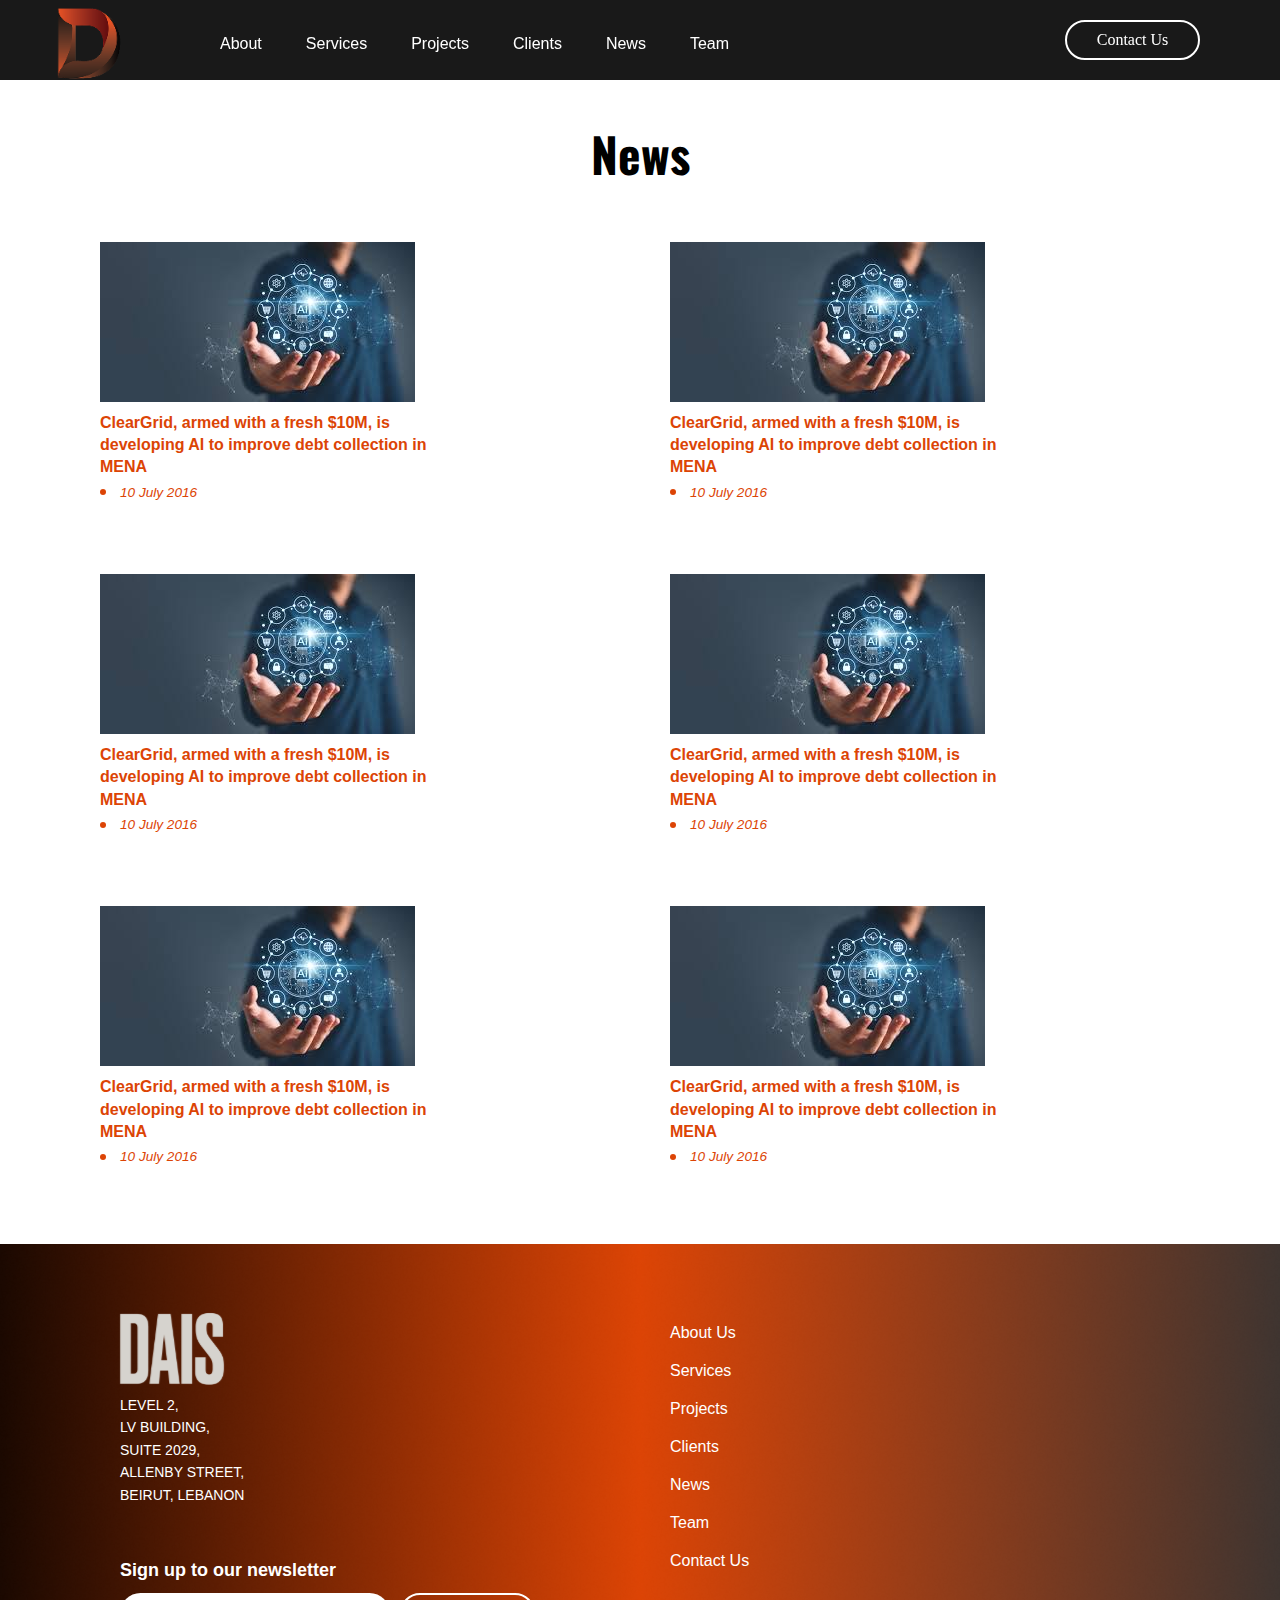
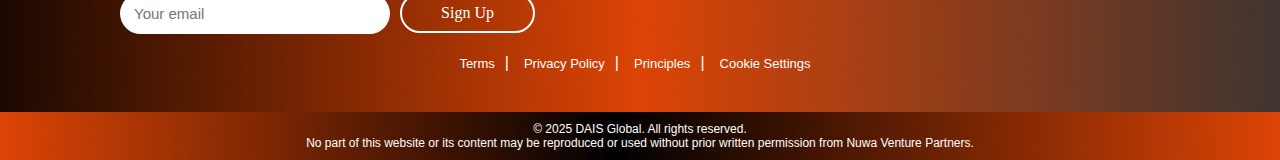
<file: news.html>
<!DOCTYPE html>
<html lang="en">
<head>
    <meta charset="UTF-8">
    <meta name="viewport" content="width=device-width, initial-scale=1.0">
    <link rel="stylesheet" href="style.css">
    <meta http-equiv="Cache-Control" content="no-cache, no-store, must-revalidate">
    <meta http-equiv="Pragma" content="no-cache">
    <meta http-equiv="Expires" content="0">
    <link rel="icon" href="media/icon2.png" sizes="any" type="image/png">
    <link rel="preconnect" href="https://fonts.googleapis.com">
    <link rel="preconnect" href="https://fonts.gstatic.com" crossorigin>
    <link href="https://fonts.googleapis.com/css2?family=Oswald:wght@200..700&display=swap" rel="stylesheet">
    <title>DAIS</title>
</head>
<body class="news-page">
    <header>
        <div class="navbar">
            <div class="right-header"></div>
            <a href="index.html" class="navlogo">
                <img src="media/dark-logo.png" alt="DAIS Logo" class="darkimg">
                <img src="media/light-logo.png" alt="DAIS Logo" class="lightimg">
            </a>
            <nav class="navlinks">
                <a href="about.html">About</a>
                <a href="services.html">Services</a>
                <a href="projects.html">Projects</a>
                <a href="clients.html">Clients</a>
                <a href="news.html">News</a>
                <a href="team.html">Team</a>
            </nav>
        </div>
            <button class="dark">Contact Us</button>
        <div class="hamburger">
          <span></span>
          <span></span>
          <span></span>
        </div>
    </header>
     <section class="news">
        <h1 class="news-title">News</h1>

        <div class="news-grid">
        <div class="news-card">
            <div class="news-image"></div>
                    <img src="media/download.jpeg" alt="">

            <h3 class="news-heading">
            ClearGrid, armed with a fresh $10M, is developing AI to improve debt collection in MENA
            </h3>
            <p class="news-date">10 July 2016</p>
        </div>

        <div class="news-card">
            <div class="news-image"></div>
                    <img src="media/download.jpeg" alt="">

            <h3 class="news-heading">
            ClearGrid, armed with a fresh $10M, is developing AI to improve debt collection in MENA
            </h3>
            <p class="news-date">10 July 2016</p>
        </div>

        <div class="news-card">
            <div class="news-image"></div>
                    <img src="media/download.jpeg" alt="">

            <h3 class="news-heading">
            ClearGrid, armed with a fresh $10M, is developing AI to improve debt collection in MENA
            </h3>
            <p class="news-date">10 July 2016</p>
        </div>

        <div class="news-card">
            <div class="news-image"></div>
                    <img src="media/download.jpeg" alt="">

            <h3 class="news-heading">
            ClearGrid, armed with a fresh $10M, is developing AI to improve debt collection in MENA
            </h3>
            <p class="news-date">10 July 2016</p>
        </div>

        <div class="news-card">
            <div class="news-image"></div>
                    <img src="media/download.jpeg" alt="">

            <h3 class="news-heading">
            ClearGrid, armed with a fresh $10M, is developing AI to improve debt collection in MENA
            </h3>
            <p class="news-date">10 July 2016</p>
        </div>

        <div class="news-card">
            <div class="news-image"></div>
            <img src="media/download.jpeg" alt="">
            <h3 class="news-heading">
            ClearGrid, armed with a fresh $10M, is developing AI to improve debt collection in MENA
            </h3>
            <p class="news-date">10 July 2016</p>
        </div>
        </div>
    </section>
       <footer class="footer">
            <img src="media/footer.png" alt="footer-background" class="footer-background">
            <div class="footer-top">
                <!-- LEFT COLUMN: Logo + Location -->
                <div class="footer-info">
                    <a href="index.html">
                        <!-- Add the correct path or extension for your logo file -->
                        <img src="media/daislogo.svg" alt="Dais Logo" class="logo">
                    </a>
                    <p class="location">
                        LEVEL 2,<br>
                        LV BUILDING,<br>
                        SUITE 2029,<br>
                        ALLENBY STREET,<br>
                        BEIRUT, LEBANON
                    </p>    
                </div>

                <!-- RIGHT COLUMN: Nav Links -->
                <div class="footer-nav">
                    <nav>
                        <ul class="main-nav">
                            <li><a href="about.html">About Us</a></li>
                            <li><a href="portfolio.html">Services</a></li>
                            <li><a href="projects.html">Projects</a></li>
                            <li><a href="clients.html">Clients</a></li>
                            <li><a href="news.html">News</a></li>
                            <li><a href="team.html">Team</a></li>
                            <li><a href="contact.html">Contact Us</a></li>
                        </ul>
                    </nav>
                </div>
            </div>

            <!-- NEWSLETTER -->
            <div class="newsletter">
                <p>Sign up to our newsletter</p>
                <form class="newsletter-form" action="backend/subscribe_newsletter.php" method="POST">
                    <input type="email" name="email" placeholder="Your email" required>
                    <button type="submit" class="dark">Sign Up</button>
                </form>
            </div>

            <!-- SECONDARY NAV -->
            <div class="footer-bottom">
                <ul class="secondary-nav">
                    <li><a href="terms.html">Terms</a></li>
                    <li><a href="policies.html">Privacy Policy</a></li>
                    <li><a href="principles.html">Principles</a></li>
                    <li><a href="cookies.html">Cookie Settings</a></li>
                </ul>
            </div>
        </footer>
            
        <section class="copyright">
            <img src="media/copyright.png" alt="Copyright Background" class="copyright-background">
            <p>© 2025 DAIS Global. All rights reserved.<br>
                No part of this website or its content may be reproduced or used without prior written permission from Nuwa Venture Partners.</p>
        </section>

        <script>
            const hamburger = document.querySelector('.hamburger');
            const navMenu = document.querySelector('nav ul');

            hamburger.addEventListener('click', () => {
            hamburger.classList.toggle('active');
            navMenu.classList.toggle('active');
        });

        </script>
        <script>
        window.addEventListener('scroll', () => {
            const header = document.querySelector('header');
            if (window.scrollY > 50) {
            header.classList.add('scrolled');
            } else {
            header.classList.remove('scrolled');
            }
        });
        </script>
        
</body>

</html>
</file>
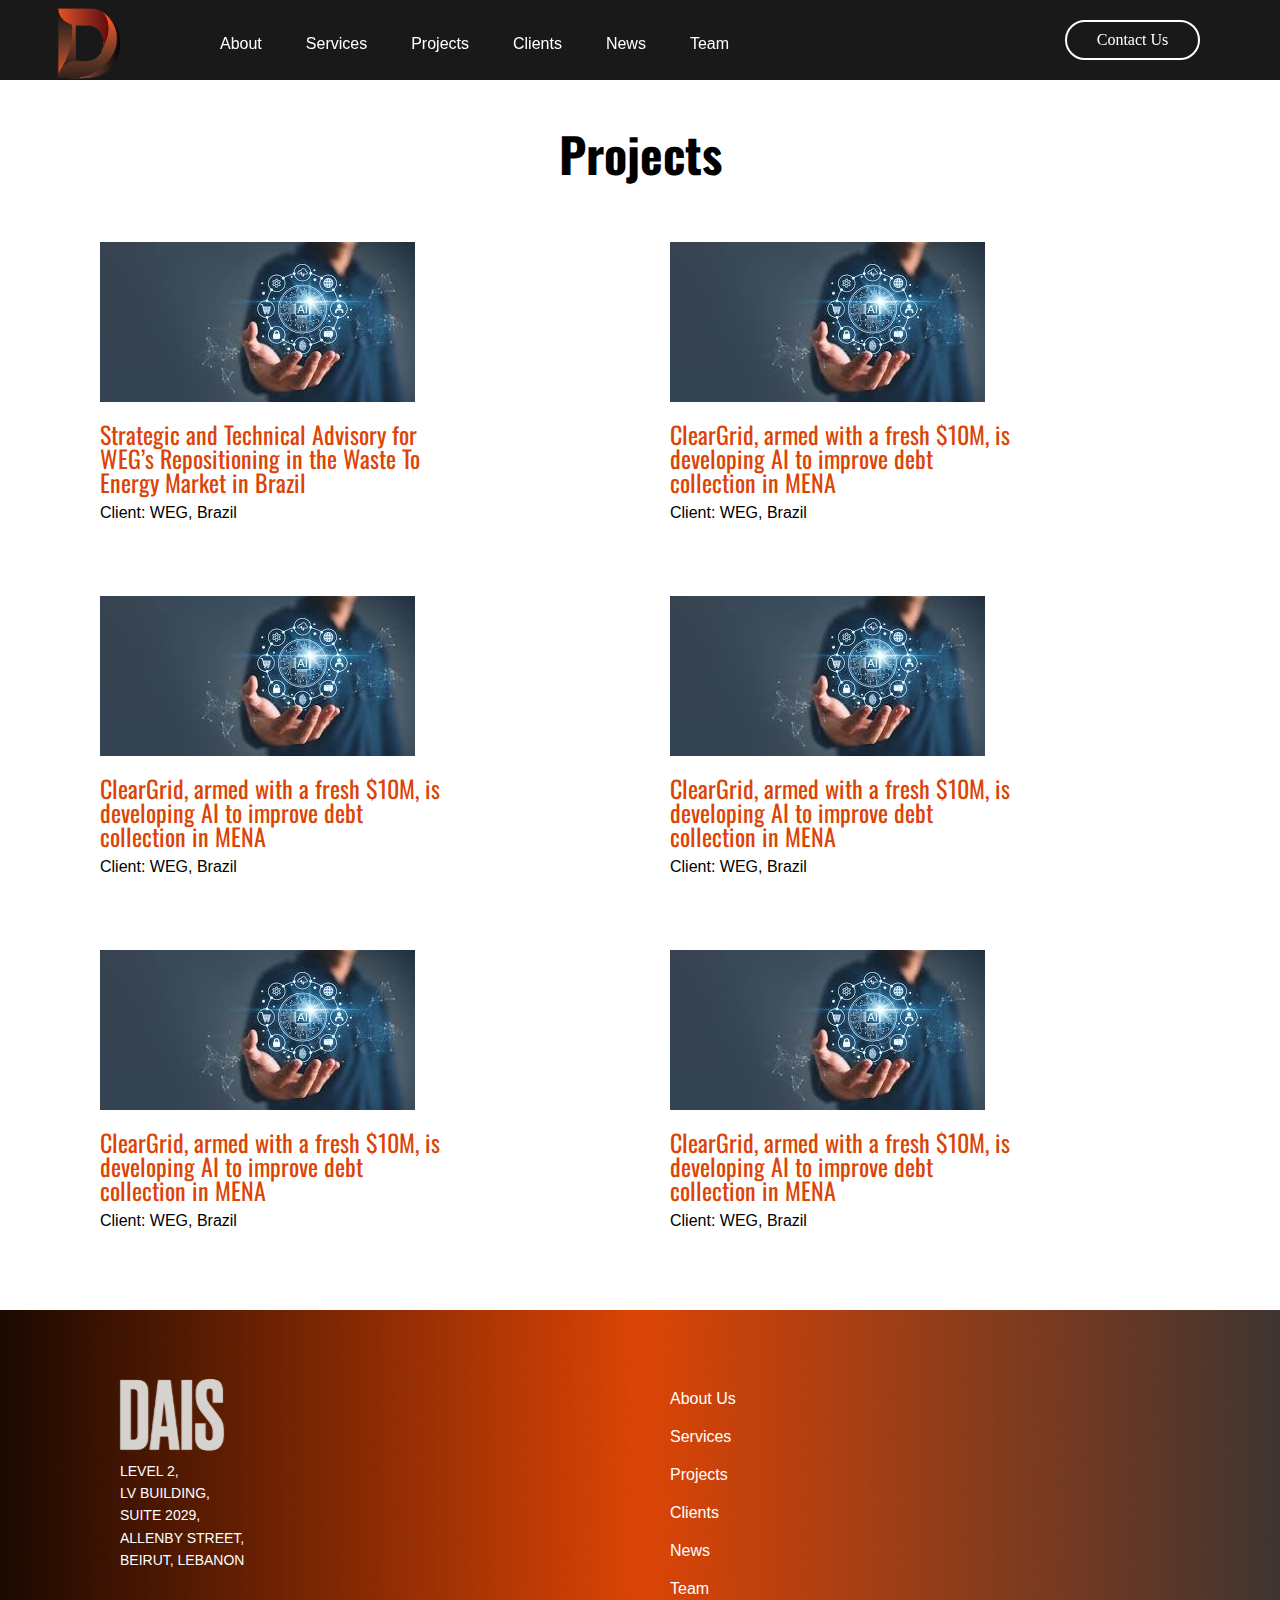
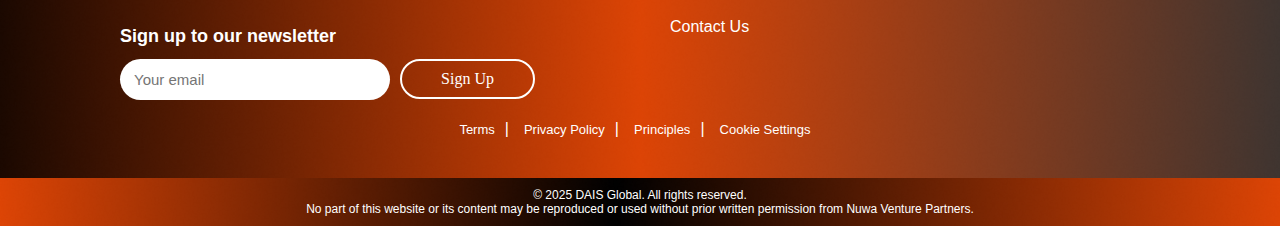
<file: projects.html>
<!DOCTYPE html>
<html lang="en">
<head>
    <meta charset="UTF-8">
    <meta name="viewport" content="width=device-width, initial-scale=1.0">
    <link rel="stylesheet" href="style.css">
    <meta http-equiv="Cache-Control" content="no-cache, no-store, must-revalidate">
    <meta http-equiv="Pragma" content="no-cache">
    <meta http-equiv="Expires" content="0">
    <link rel="icon" href="media/icon2.png" sizes="any" type="image/png">
    <link rel="preconnect" href="https://fonts.googleapis.com">
    <link rel="preconnect" href="https://fonts.gstatic.com" crossorigin>
    <link href="https://fonts.googleapis.com/css2?family=Oswald:wght@200..700&display=swap" rel="stylesheet">
    <title>DAIS</title>
</head>
<body class="projects-page">
    <header>
        <div class="navbar">
            <div class="right-header"></div>
            <a href="index.html" class="navlogo">
                <img src="media/dark-logo.png" alt="DAIS Logo" class="darkimg">
                <img src="media/light-logo.png" alt="DAIS Logo" class="lightimg">
            </a>
            <nav class="navlinks">
                <a href="about.html">About</a>
                <a href="services.html">Services</a>
                <a href="projects.html">Projects</a>
                <a href="clients.html">Clients</a>
                <a href="news.html">News</a>
                <a href="team.html">Team</a>
            </nav>
        </div>
            <button class="dark">Contact Us</button>
        <div class="hamburger">
          <span></span>
          <span></span>
          <span></span>
        </div>
    </header>
    <section class="projects">
        <h1 class="projects-title">Projects</h1>

        <div class="projects-grid">
            <div class="projects-card">
                <div class="projects-image"></div>
                        <img src="media/download.jpeg" alt="">

                <h3 class="projects-heading">
                    Strategic and Technical Advisory for WEG’s Repositioning in the Waste To Energy Market in Brazil                
                </h3>
                <p class="projects-client">Client: WEG, Brazil</p>
            </div>
        
            <div class="projects-card">
                <div class="projects-image"></div>
                        <img src="media/download.jpeg" alt="">

                <h3 class="projects-heading">
                ClearGrid, armed with a fresh $10M, is developing AI to improve debt collection in MENA
                </h3>
                <p class="projects-client">Client: WEG, Brazil</p>
            </div>
        
            <div class="projects-card">
                <div class="projects-image"></div>
                        <img src="media/download.jpeg" alt="">

                <h3 class="projects-heading">
                ClearGrid, armed with a fresh $10M, is developing AI to improve debt collection in MENA
                </h3>
                <p class="projects-client">Client: WEG, Brazil</p>
            </div>
        
            <div class="projects-card">
                <div class="projects-image"></div>
                        <img src="media/download.jpeg" alt="">

                <h3 class="projects-heading">
                ClearGrid, armed with a fresh $10M, is developing AI to improve debt collection in MENA
                </h3>
                <p class="projects-client">Client: WEG, Brazil</p>
            </div>
        
            <div class="projects-card">
                <div class="projects-image"></div>
                        <img src="media/download.jpeg" alt="">

                <h3 class="projects-heading">
                ClearGrid, armed with a fresh $10M, is developing AI to improve debt collection in MENA
                </h3>
                <p class="projects-client">Client: WEG, Brazil</p>
            </div>
        
            <div class="projects-card">
                <div class="projects-image"></div>
                        <img src="media/download.jpeg" alt="">

                <h3 class="projects-heading">
                ClearGrid, armed with a fresh $10M, is developing AI to improve debt collection in MENA
                </h3>
                <p class="projects-client">Client: WEG, Brazil</p>
            </div>
        </div>
    </section>
       <footer class="footer">
            <img src="media/footer.png" alt="footer-background" class="footer-background">
            <div class="footer-top">
                <!-- LEFT COLUMN: Logo + Location -->
                <div class="footer-info">
                    <a href="index.html">
                        <!-- Add the correct path or extension for your logo file -->
                        <img src="media/daislogo.svg" alt="Dais Logo" class="logo">
                    </a>
                    <p class="location">
                        LEVEL 2,<br>
                        LV BUILDING,<br>
                        SUITE 2029,<br>
                        ALLENBY STREET,<br>
                        BEIRUT, LEBANON
                    </p>    
                </div>

                <!-- RIGHT COLUMN: Nav Links -->
                <div class="footer-nav">
                    <nav>
                        <ul class="main-nav">
                            <li><a href="about.html">About Us</a></li>
                            <li><a href="portfolio.html">Services</a></li>
                            <li><a href="projects.html">Projects</a></li>
                            <li><a href="clients.html">Clients</a></li>
                            <li><a href="news.html">News</a></li>
                            <li><a href="team.html">Team</a></li>
                            <li><a href="contact.html">Contact Us</a></li>
                        </ul>
                    </nav>
                </div>
            </div>

            <!-- NEWSLETTER -->
            <div class="newsletter">
                <p>Sign up to our newsletter</p>
                <form class="newsletter-form" action="backend/subscribe_newsletter.php" method="POST">
                    <input type="email" name="email" placeholder="Your email" required>
                    <button type="submit" class="dark">Sign Up</button>
                </form>
            </div>

            <!-- SECONDARY NAV -->
            <div class="footer-bottom">
                <ul class="secondary-nav">
                    <li><a href="terms.html">Terms</a></li>
                    <li><a href="policies.html">Privacy Policy</a></li>
                    <li><a href="principles.html">Principles</a></li>
                    <li><a href="cookies.html">Cookie Settings</a></li>
                </ul>
            </div>
        </footer>
            
        <section class="copyright">
            <img src="media/copyright.png" alt="Copyright Background" class="copyright-background">
            <p>© 2025 DAIS Global. All rights reserved.<br>
                No part of this website or its content may be reproduced or used without prior written permission from Nuwa Venture Partners.</p>
        </section>

        <script>
            const hamburger = document.querySelector('.hamburger');
            const navMenu = document.querySelector('nav ul');

            hamburger.addEventListener('click', () => {
            hamburger.classList.toggle('active');
            navMenu.classList.toggle('active');
        });

        </script>
        <script>
        window.addEventListener('scroll', () => {
            const header = document.querySelector('header');
            if (window.scrollY > 50) {
            header.classList.add('scrolled');
            } else {
            header.classList.remove('scrolled');
            }
        });
        </script>
        <script>
        // Array of service data
        const services = [
            {
            image: "media/digitalsolution.png",
            title: "PROJECT DEVELOPMENT",
            description: "PROJECT DEVELOPMENT<br>FINANCING SOLUTIONS<br>EPC<br>O&M"
            },
            {
            image: "media/projectdev.png",
            title: "DIGITAL SOLUTIONS",
            description: "DIGITAL TRANSFORMATION<br>SYSTEM INTEGRATION<br>DIGITAL PRODUCTS"
            },
            {
            image: "media/techproducts.png",
            title: "TECHNOLOGY PRODUCTS",
            description: "R&D<br>MANUFACTURING<br>TECHNOLOGY TRANSFER"
            },
            {
            image: "media/consulting.png",
            title: "CONSULTING & ENGINEERING",
            description: "SYSTEM DESIGN & ENGINEERING<br>CONSULTING SERVICES<br>INTEGRATED MODELING"
            }
        ];

        let currentService = 0;

        // Select elements
        const serviceImage = document.getElementById("service-image");
        const serviceTitle = document.getElementById("service-title");
        const serviceDescription = document.getElementById("service-description");
        const prevButton = document.getElementById("prev-service");
        const nextButton = document.getElementById("next-service");

        // Function to update service content
        function updateService(index) {
            const service = services[index];
            serviceImage.src = service.image;
            serviceTitle.innerHTML = service.title;
            serviceDescription.innerHTML = service.description;
        }

        // Event listeners for arrows
        prevButton.addEventListener("click", () => {
            currentService = (currentService - 1 + services.length) % services.length;
            updateService(currentService);
        });

        nextButton.addEventListener("click", () => {
            currentService = (currentService + 1) % services.length;
            updateService(currentService);
        });
        </script>
</body>

</html>
</file>
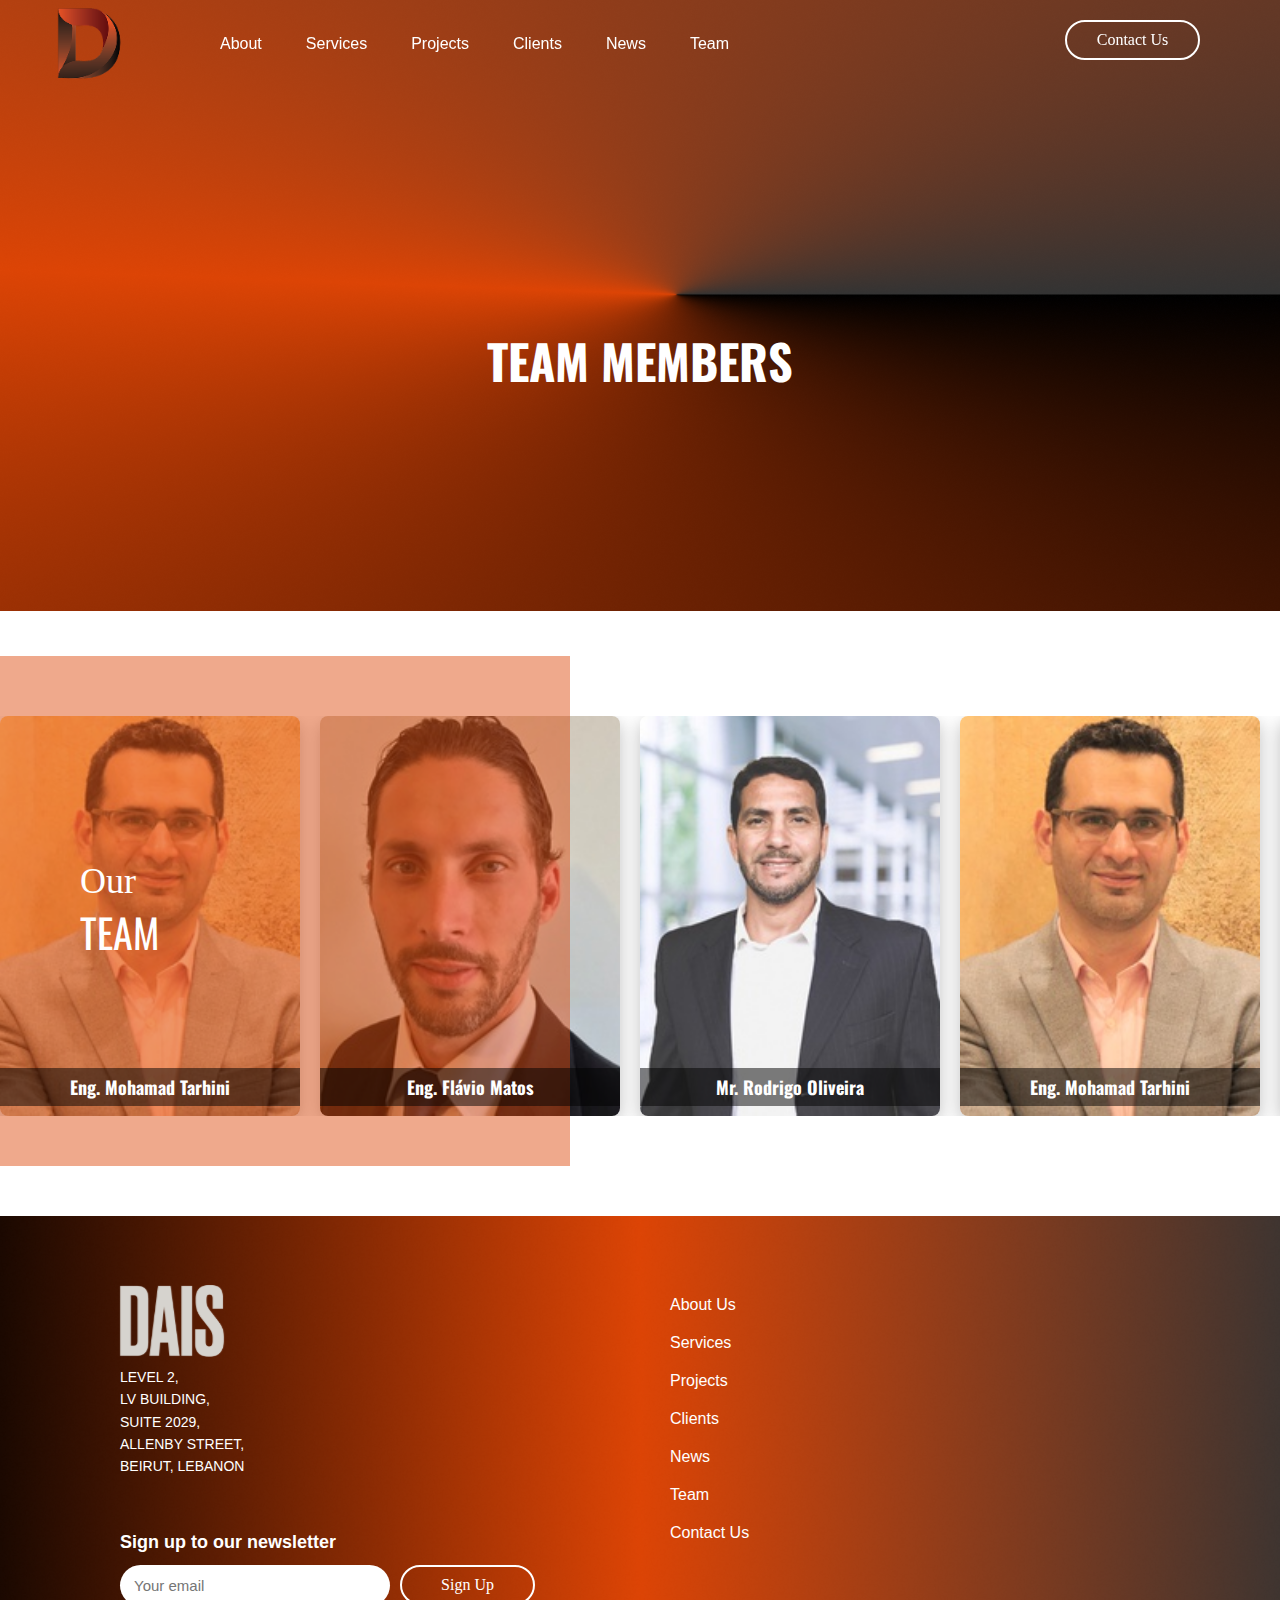
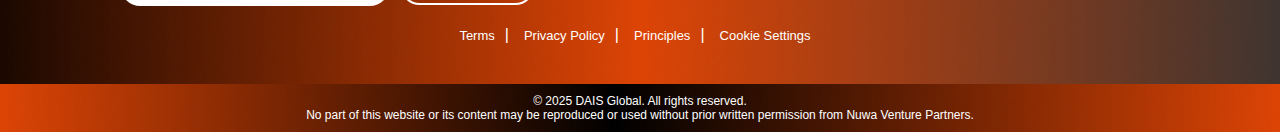
<file: team.html>
<!DOCTYPE html>
<html lang="en">
<head>
    <meta charset="UTF-8">
    <meta name="viewport" content="width=device-width, initial-scale=1.0">
    <link rel="stylesheet" href="style.css">
    <meta http-equiv="Cache-Control" content="no-cache, no-store, must-revalidate">
    <meta http-equiv="Pragma" content="no-cache">
    <meta http-equiv="Expires" content="0">
    <link rel="icon" href="media/icon2.png" sizes="any" type="image/png">
    <link rel="preconnect" href="https://fonts.googleapis.com">
    <link rel="preconnect" href="https://fonts.gstatic.com" crossorigin>
    <link href="https://fonts.googleapis.com/css2?family=Oswald:wght@200..700&display=swap" rel="stylesheet">
    <title>DAIS</title>
</head>
<body>
    <header>
        <div class="navbar">
            <div class="right-header"></div>
            <a href="index.html" class="navlogo">
                <img src="media/dark-logo.png" alt="DAIS Logo" class="darkimg">
                <img src="media/light-logo.png" alt="DAIS Logo" class="lightimg">
            </a>
            <nav class="navlinks">
                <a href="about.html">About</a>
                <a href="services.html">Services</a>
                <a href="projects.html">Projects</a>
                <a href="clients.html">Clients</a>
                <a href="news.html">News</a>
                <a href="team.html">Team</a>
            </nav>
        </div>
            <button class="dark">Contact Us</button>
        <div class="hamburger">
          <span></span>
          <span></span>
          <span></span>
        </div>
    </header>
    <section class="team-hero">
            <img src="media/team-background.png" alt="team-background">
            <h1>Team Members</h1>
        </div>
    </section>
    <section class="team">
        <div class="team-left">
            <h2>Our</h2>
            <h1>TEAM</h1>
        </div>
        <div class="team-carousel">
            <div class="team-track">
                <!-- Repeat photos as needed -->
                <div class="team-member">
                    <img src="media/Mohamad.jpg" alt="Mohamad Tarhini">
                    <p>An engineer by education, a project manager by training and an entrepreneur by profession, 
                        Mohamad Tarhini brings 15+ years of professional experience in engineering and consulting, 
                        mainly within the energy, environment and sustainability sectors. Mohamad has Advised clients 
                        on assessment of their institutional, policy and regulatory frameworks for various types of projects
                        including municipal services, waste management, infrastructure development and policies.
                    </p>
                    <h3>Eng. Mohamad Tarhini</h3>
                </div> 
                <!-- Repeat photos as needed -->
                <div class="team-member">
                    <img src="media/flavio.jpg" alt="Flavio Matos">
                    <p>Flávio Matos has 17 years of experience in environment and energy sectors, having held executive 
                        positions in an European multinational company for the design, construction, investment, operation 
                        and financial management of waste treatment and renewable energy plants. 
                    </p>
                    <h3>Eng. Flávio Matos</h3>
                </div>            
                <!-- Repeat photos as needed -->
                <div class="team-member">
                    <img src="media/rodrigo.jpg" alt="Rodrigo Oliveira">
                    <p>More than 14+ years of Sales, Commercial and Management experience in Pharmaceutical Industry and 
                        Consumer Healthcare multinational corporations, such as Procter & Gamble and GSK (GlaxoSmithKline). 
                        Solid experience in leadership and people management. Consolidated experience in managing large executive 
                        accounts. Committed and engaged to delivering robust results. Deep understanding of business impacts. 
                        Analytical and strategic business skills. 
                    </p>
                    <h3>Mr. Rodrigo Oliveira</h3>
                </div>            
                <!-- Repeat photos as needed -->
                <div class="team-member">
                    <img src="media/Mohamad.jpg" alt="Mohamad Tarhini">
                    <p>An engineer by education, a project manager by training and an entrepreneur by profession, 
                        Mohamad Tarhini brings 15+ years of professional experience in engineering and consulting, 
                        mainly within the energy, environment and sustainability sectors. Mohamad has Advised clients 
                        on assessment of their institutional, policy and regulatory frameworks for various types of projects
                        including municipal services, waste management, infrastructure development and policies.
                    </p>
                    <h3>Eng. Mohamad Tarhini</h3>
                </div> 
                <!-- Repeat photos as needed -->
                <div class="team-member">
                    <img src="media/flavio.jpg" alt="Flavio Matos">
                    <p>Flávio Matos has 17 years of experience in environment and energy sectors, having held executive 
                        positions in an European multinational company for the design, construction, investment, operation 
                        and financial management of waste treatment and renewable energy plants. 
                    </p>
                    <h3>Eng. Flávio Matos</h3>
                </div>            
                <!-- Repeat photos as needed -->
                <div class="team-member">
                    <img src="media/rodrigo.jpg" alt="Rodrigo Oliveira">
                    <p>More than 14+ years of Sales, Commercial and Management experience in Pharmaceutical Industry and 
                        Consumer Healthcare multinational corporations, such as Procter & Gamble and GSK (GlaxoSmithKline). 
                        Solid experience in leadership and people management. Consolidated experience in managing large executive 
                        accounts. Committed and engaged to delivering robust results. Deep understanding of business impacts. 
                        Analytical and strategic business skills. 
                    </p>
                    <h3>Mr. Rodrigo Oliveira</h3>
                </div>                      
            </div>
        </div>
    </section>
    <footer class="footer">
            <img src="media/footer.png" alt="footer-background" class="footer-background">
            <div class="footer-top">
                <!-- LEFT COLUMN: Logo + Location -->
                <div class="footer-info">
                    <a href="index.html">
                        <!-- Add the correct path or extension for your logo file -->
                        <img src="media/daislogo.svg" alt="Dais Logo" class="logo">
                    </a>
                    <p class="location">
                        LEVEL 2,<br>
                        LV BUILDING,<br>
                        SUITE 2029,<br>
                        ALLENBY STREET,<br>
                        BEIRUT, LEBANON
                    </p>    
                </div>

                <!-- RIGHT COLUMN: Nav Links -->
                <div class="footer-nav">
                    <nav>
                        <ul class="main-nav">
                            <li><a href="about.html">About Us</a></li>
                            <li><a href="portfolio.html">Services</a></li>
                            <li><a href="projects.html">Projects</a></li>
                            <li><a href="clients.html">Clients</a></li>
                            <li><a href="news.html">News</a></li>
                            <li><a href="team.html">Team</a></li>
                            <li><a href="contact.html">Contact Us</a></li>
                        </ul>
                    </nav>
                </div>
            </div>

            <!-- NEWSLETTER -->
            <div class="newsletter">
                <p>Sign up to our newsletter</p>
                <form class="newsletter-form" action="backend/subscribe_newsletter.php" method="POST">
                    <input type="email" name="email" placeholder="Your email" required>
                    <button type="submit" class="dark">Sign Up</button>
                </form>
            </div>

            <!-- SECONDARY NAV -->
            <div class="footer-bottom">
                <ul class="secondary-nav">
                    <li><a href="terms.html">Terms</a></li>
                    <li><a href="policies.html">Privacy Policy</a></li>
                    <li><a href="principles.html">Principles</a></li>
                    <li><a href="cookies.html">Cookie Settings</a></li>
                </ul>
            </div>
    </footer>
            
    <section class="copyright">
            <img src="media/copyright.png" alt="Copyright Background" class="copyright-background">
            <p>© 2025 DAIS Global. All rights reserved.<br>
                No part of this website or its content may be reproduced or used without prior written permission from Nuwa Venture Partners.</p>
    </section>

    <script>
            const hamburger = document.querySelector('.hamburger');
            const navMenu = document.querySelector('nav ul');

            hamburger.addEventListener('click', () => {
            hamburger.classList.toggle('active');
            navMenu.classList.toggle('active');
        });

    </script>
    <script>
        window.addEventListener('scroll', () => {
            const header = document.querySelector('header');
            if (window.scrollY > 50) {
            header.classList.add('scrolled');
            } else {
            header.classList.remove('scrolled');
            }
        });
    </script>
</body>
</html>
</file>
<file: style.css>
/* Main styles */


:root{
    --orange:#DC4405;
}
/* General styles */

h1, h2{
    position: relative; /* Ensure text is above video */
    text-align: center;
    z-index: 1;
    font-family: 'Oswald', sans-serif;
}
p, li, a, span, div, label, button, input , select, textarea {
    font-family: 'Cambria Math', sans-serif;
}

/*Button styles*/
button.dark {
  background: transparent;
  border: 2px solid white;
  color: white;
  width: 135px;
  height: 40px;
  padding: 8px 22px;
  border-radius: 25px;
  cursor: pointer;
  transition: all 0.3s ease;
  font-family: 'Cambria Math';
  font-weight: 400;
  font-size: 16px;
  line-height: 100%;
  letter-spacing: 0%;

}

button.dark:hover {
  background: white;
  color: var(--orange);
}

button.light {
  background: transparent;
  border: 2px solid black;
  color: var(--orange);
  width: 135px;
  height: 40px;
  padding: 8px 22px;
  border-radius: 25px;
  cursor: pointer;
  transition: all 0.3s ease;
  font-family: 'Cambria Math';
  font-weight: 400;
  font-style: Regular;
  font-size: 16px;
  line-height: 100%;
  letter-spacing: 0%;

}

button.light:hover {
  background: var(--orange);
  color: black;
  border: 0px;
}

button.center{
  display: block;
  margin: 20px auto;
}


/* ========== RESET & BASE ========== */
* {
  margin: 0;
  padding: 0;
  box-sizing: border-box;
}

body {
  font-family: 'Oswald', sans-serif;
  overflow-x: hidden;
}

/* ========== HEADER ========== */
header {
  position: fixed;
  top: 0;
  left: 0;
  width: 100%;
  z-index: 100;
  padding: 20px 80px;
  display: flex;
  justify-content: space-between;
  align-items: center;
  background: transparent;
  transition: background 0.3s ease;
}

header.scrolled {
  background: rgba(0, 0, 0, 0.9);
  backdrop-filter: blur(6px);
}

/* LOGO SWAP EFFECT */
.navlogo {
  position: relative;
  display: inline-block;
  margin-left: -50px;
}

.navlogo img {
  height: 135px;
    margin-top: -60px;

  position: absolute;
  top: 0;
  left: 0;
  transition: opacity 0.4s ease;
}

.navlogo .lightimg {
  opacity: 0;
}

.navlogo:hover .darkimg {
  opacity: 0;
}

.navlogo:hover .lightimg {
  opacity: 1;
}

/* NAV LINKS */
.navlinks {
  display: flex;
  gap: 44px;
  align-items: center;
  margin-left: 140px; /* pushes links slightly away from logo */
  margin-top: -10px;
}

.navlinks a {
  text-decoration: none;
  color: white;
  font-weight: 400;
  position: relative;
  transition: color 0.3s ease;
}

/* underline on hover */
.navlinks a::after {
  content: "";
  position: absolute;
  bottom: -5px;
  left: 0;
  width: 0%;
  height: 2px;
  background: white;
  transition: width 0.3s ease;
}

.navlinks a:hover::after {
  width: 100%;
}

.header button{
  margin-bottom: -95px;
}

/* ========== HAMBURGER MENU ========== */
.hamburger {
  display: none;
  flex-direction: column;
  cursor: pointer;
  gap: 5px;
  margin-right: 10px;
}

.hamburger span {
  width: 25px;
  height: 3px;
  background: white;
  border-radius: 2px;
}

/* ========== RESPONSIVE NAV ========== */
@media (max-width: 950px) {
  .navlinks {
    display: none;
  }

  .hamburger {
    display: flex;
  }
  button.dark {
   display: none;
  }
  
}

/* ========== FOOTER ========== */
/* FOOTER BASE - ensure background image sits under all content */
.footer {
  position: relative;      /* contain absolutely positioned bg */
  overflow: hidden;        /* prevent bg overflow */
  color: white;
  padding: 60px 120px 40px;
  font-family: 'Cambria Math', sans-serif;
}

/* background image placed absolutely and behind content */
.footer-background {
  position: absolute;
  inset: 0;                /* top:0; right:0; bottom:0; left:0; */
  width: 100%;
  height: 100%;
  object-fit: cover;
  z-index: 0;
  pointer-events: none;
}

/* make footer content render above the background */
.footer-top,
.newsletter,
.footer-bottom {
  position: relative;
  z-index: 1;
}

.footer image{
  position: absolute;
  top: 50%;
  left: 50%;
  transform: translate(-50%, -50%);
  object-fit: cover;
  z-index: -1;
}

/* TOP SECTION: LOGO + NAV SIDE BY SIDE */
.footer-top {
  display: flex;
  justify-content: space-between;
  align-items: flex-start;
  flex-wrap: wrap;
  gap: 60px;
  margin-bottom: 40px;
  z-index: 1;
}

/* LEFT SIDE: LOGO + LOCATION */
.footer-info {
  flex: 1 1 300px;
  display: flex;
  flex-direction: column;
  justify-content: flex-start;
}

.footer-info .logo {
  width: 300px;
  height: auto;
  margin-left: -96px;
  margin-top: -60px;
  margin-bottom: -70px;
}

.location {
  font-size: 14px;
  line-height: 1.6;
  margin: 0;
}

/* RIGHT SIDE: NAV LINKS */
.footer-nav {
  flex: 1 1 300px;
}

.main-nav {
  list-style: none;
  display: flex;
  flex-direction: column;
  gap: 20px;
  padding: 0;
  margin: 0;
  margin-top: 20px;
  align-items: flex-start;
}

/* make footer main-nav underline on hover */
.main-nav li a {
  position: relative; /* needed so ::after is positioned relative to the link */
  color: white;
  text-decoration: none;
  font-weight: 500;
  transition: color 0.3s ease;
}

.main-nav li a::after {
  content: "";
  position: absolute;
  bottom: -5px;
  left: 0;
  width: 0%;
  height: 2px;
  background: white;
  transition: width 0.3s ease;
}

.main-nav li a:hover::after {
  width: 100%;
}
/* NEWSLETTER */
.newsletter {
  margin-top: -50px;
}

.newsletter p {
  margin-bottom: 12px;
  font-weight: bold;
  font-size: 18px;
  color: var(--blue);
}

.newsletter-form {
  display: flex;
  flex-wrap: wrap;
  gap: 10px;
}

.newsletter-form input {
  width: 270px;
  padding: 12px 14px;
  border: 2px solid var(--blue);
  border-radius: 25px;
  font-size: 15px;
  outline: none;
}

.newsletter-form input:focus {
  border-color: black;
  box-shadow: 0 0 0 2px rgba(255, 165, 0, 0.2);
}
 

/* BOTTOM NAV */
.footer-bottom {
  padding-top: 20px;
  display: flex;
  justify-content: center;
}

.secondary-nav {
  list-style: none;
  display: flex;
  gap: 15px;
  padding: 0;
  margin: 0;
  flex-wrap: wrap;
  
}

.secondary-nav li::after {
  content: "|";
  margin-left: 10px;
}

.secondary-nav li:last-child::after {
  content: "";
}

.secondary-nav li a {
  text-decoration: none;
  color: white;
  font-size: 13px;
  transition: color 0.3s ease;
}

.secondary-nav li a:hover {
  color: black;
}


/* RESPONSIVE FOOTER NAV */

/* Medium screens: hide nav links */
@media (max-width: 1175px) {
  .footer{
    margin-left: -50px;
    align-items: flex-start;
  }
  .footer-nav {
    display: none; /* hide nav links */
  }
  
  .footer-top {
    flex-direction: column;
    gap: 20px;
    align-items: flex-start;
  }

  .footer-info {
    width: 100%;
  }

  .newsletter {
    margin-top: -85px;
  }

  .newsletter-form {
    flex-direction: row;
    gap: 10px;
    width: auto;
  }

  .newsletter-form input {
    width: 220px;
  }

  .newsletter-form button.sign-up {
    width: 110px;
  }
}

/* Small screens: stack newsletter vertically */
@media (max-width: 600px) {
  .newsletter-form {
    flex-direction: column;
    align-items: flex-start;
  }

  

  .footer-bottom {
    justify-content: center;
  }
}

/* COPYRIGHT - same treatment as footer */
.copyright {
  position: relative;
  text-align: center;
  font-family: 'Franklin Gothic Book', sans-serif;
  align-items: center;
  font-size: 12px;
  color: white;
  padding: 5px 0;
  margin: 0;
  overflow: hidden;
}

/* copyright background image behind text */
.copyright-background {
  position: absolute;
  inset: 0;
  width: 100%;
  height: 100%;
  object-fit: cover;
  z-index: 0;
  pointer-events: none;
}

.copyright p {
  position: relative;
  z-index: 1;
  padding: 5px;
}


/* ========== MAIN PAGE ========== */

/* ========== HERO SECTION ========== */
.hero {
  position: relative;
  height: 100vh;
  width: 100%;
  overflow: hidden;
}

.hero video {
  position: absolute;
  top: 50%;
  left: 50%;
  transform: translate(-50%, -50%)    ;
  object-fit: cover;
  z-index: -1;
}

/* carousel placement */
.hero .logo-carousel {
  position: absolute;
  bottom: 40px;          /* adjust distance from bottom */
  left: 50%;
  transform: translateX(-50%);
  width: 550px;
}

.hero h1 {
  font-family: 'Oswald';
  color: white;
  position: absolute;
  top: 40%;
  left: 50%;
  transform: translateX(-50%);
  font-weight: 700;
  font-size: 32px;
  line-height: 1.4;
  text-align: center;
}

.hero p {
  position: absolute;
  top: 54%;
  left: 50%;
  transform: translateX(-50%);
  font-size: 16px;
  text-align: center;
  color: white;
  line-height: 1.5;
  font-family: 'Cambria Math';
}


/* Carousel container */
.logo-carousel {
  width: 550px;
  height: 70px;              /* enough to fit logo height */
  overflow: hidden;
  margin: 0 auto;
  position: relative;
  display: block;
}

/* Moving track that contains two copies of the logos */
.logo-track {
  display: flex;
  gap: 40px;
  align-items: center;
  width: max-content;        /* lets the track be as wide as needed */
  will-change: transform;
  animation: scrollTrack 12s linear infinite;
}

/* each item fixed size so animation is consistent */
.logo-item {
  flex: 0 0 auto;
}

/* logo image sizing */
.logo-item img {
  height: 50px;
  display: block;
  filter: brightness(0) invert(1);
  opacity: 0.9;
  transition: opacity .25s ease;
}

/* pause on hover */
.logo-carousel:hover .logo-track {
  animation-play-state: paused;
}

/* KEYFRAMES
   Move the track left by exactly 50% of its total width so the duplicated sequence lines up.
   Using translateX(-50%) requires that the HTML contains the logos sequence repeated twice (A A).
*/
@keyframes scrollTrack {
  0%   { transform: translateX(0); }
  100%{ transform: translateX(-50%); }
}

/* --- OUR SERVICES SECTION --- */
.our-services {
  display: flex;
  align-items: center;
  justify-content: center;
  gap: 60px;
  padding: 120px 10% 100px; /* more top padding for space below h1 */
  position: relative;
  flex-wrap: wrap;
}

.our-services h1 {
  position: absolute;
  top: 80px; /* moved down slightly */
  left: 50%;
  transform: translateX(-50%);
  text-transform: uppercase;
  font-family: 'Oswald';
  font-weight: 500;
  font-size: 32px;
  line-height: 100%;
  letter-spacing: 0%;
  margin: 0;
}

/* --- LEFT SIDE --- */
.services-left {
  position: relative;
  flex: 1;
  display: flex;
  justify-content: center;
  align-items: center;
  margin-top: 100px; /* creates visual gap from h1 */
}

.services-left img:first-child {
  width: 100%;
  max-width: 500px;
  border-radius: 10px;
  clip-path: polygon(10% 0%, 100% 0%, 90% 100%, 0% 100%);
  position: relative;
}

/* --- ARROWS --- */
.left-arrow-logo,
.right-arrow-logo {
  position: absolute;
  width: 85px;
  cursor: pointer;
  transition: transform 0.3s ease;
}

/* right arrow — bottom-right corner of the image */
.right-arrow-logo {
  bottom: -10px;
  right: 10%;
}

/* left arrow — slightly above and to the left of the right arrow */
.left-arrow-logo {
  bottom: 10px;
  right: 24%;
  transform: rotate(180deg);
}

.left-arrow-logo:hover {
  transform: rotate(180deg) scale(1.1);
}

.right-arrow-logo:hover {
  transform: scale(1.1);
}

/* --- RIGHT SIDE --- */
.services-right {
  flex: 1;
  display: flex;
  flex-direction: column;
  justify-content: flex-start;
  align-items: flex-start;
  text-align: left;
  margin-top: 100px;
}

.services-right h2 {
  font-family: 'Oswald';
  font-weight: 400;
  font-size: 32px;
  margin-top: -40px;
  margin-bottom: 50px;
}

.services-right p {
  font-family: 'Cambria Math';
  font-size: 16px;
  line-height: 1.4;
  margin-bottom: 55px;
}

/* button aligned right below p */
.services-right button {
  margin-top: 30px;
  text-align: left;
  padding: 10px 25px;

}

/* --- RESPONSIVE --- */
@media (max-width: 900px) {
  .our-services {
    flex-direction: column;
    gap: 40px;
    padding: 100px 5%;
  }

  .our-services h1 {
    position: static;
    transform: none;
    margin-bottom: 20px;
  }

  .services-left {
    margin-top: 0;
  }

  .services-left img:first-child {
    max-width: 300px;
  }

  .left-arrow-logo,
  .right-arrow-logo {
    width: 58px;
  }

  .right-arrow-logo {
    bottom: -10px;
    right: 25%;
  }

  .left-arrow-logo {
    bottom: 30px;
    right: 35%;
  }

  .services-right {
    margin-top: 0;
    align-items: center;
    text-align: center;
  }
}

/* ========== ABOUT SECTION ========== */

.about-dais h1{
  position: absolute;
   left: 50%;
   transform: translateX(-50%);
   text-transform: uppercase;
   font-family: 'Oswald';
   font-weight: 500;
   font-size: 32px;
   line-height: 100%;
   letter-spacing: 0%;
   margin: 0;
   margin-top: -20px;
   padding: 80px 0 0;
}
/* Orbit container */
.orbit-container {
  position: relative;
  width: 800px;
  height: 800px;
  margin: 0 auto 20px;
}

/* Center logo */
.center-logo {
  position: absolute;
  top: 51%;      /* perfectly centered vertically */
  left: 52%;     /* perfectly centered horizontally */
  transform: translate(-50%, -50%);
  z-index: 10;
}

.center-logo img {
  width: 229px;
  height: 147px;
  object-fit: contain;
}

/* Orbit rings */
.orbit {
  position: absolute;
  top: 50%;
  left: 50%;
  transform: translate(-50%, -50%);
}

/* Circle outlines */
.circle {
  position: absolute;
  width: 100%;
  height: 100%;
  border: 1px solid  black;
  border-radius: 50%;
  z-index: 1;
}

/* Orbit sizes (radius = half width) */
.orbit1 { width: 200px; height: 200px; animation: orbit1 12s linear infinite; }
.orbit2 { width: 350px; height: 350px; animation: orbit2 18s linear infinite; }
.orbit3 { width: 500px; height: 500px; animation: orbit3 26s linear infinite; }

/* Object base */
.object {
  position: absolute;
  top: 50%;
  left: 50%;
  transform-origin: center center;
  z-index: 5;
}

.object.icon {
    /* White circle styles */
    background-color: white;
    border-radius: 50%;
    display: flex;
    justify-content: center;
    align-items: center;
    padding: 8px; /* Padding creates space between icon and edge */
    z-index: 10; /* Ensure icon wrapper is above the orbit lines (z-index: 1) */
}

/* Icon image size (smaller than the wrapper) */
.orbit1 .icon img { width: 55px; height: 55px; }
.orbit2 .icon img { width: 60px; height: 60px; }
.orbit3 .icon img { width: 70px; height: 70px; }

/* Dot sizes */
.dot {
  width: 12px;
  height: 12px;
  border-radius: 50%;
  z-index: 10; /* Ensure dots are also above the orbit line */
}
.dot.black { background-color: #000; }
.dot.orange { background-color: var(--orange, #d8661b); }

/* --- Perfect circular placement --- */
/* The transform here only handles placement on the orbit, not rotation */
.orbit1 .icon { transform: rotate(0deg) translateY(-120px); }
.orbit1 .dot.black { transform: rotate(180deg) translateY(-94px); }

.orbit2 .icon { transform: rotate(0deg) translateY(-200px); }
.orbit2 .dot.orange { transform: rotate(120deg) translateY(-166px); }
.orbit2 .dot.black { transform: rotate(240deg) translateY(-176px); }

.orbit3 .icon:nth-of-type(1) { transform: rotate(0deg) translateY(-290px); }
.orbit3 .icon:nth-of-type(2) { transform: rotate(275deg) translateY(-290px); }
.orbit3 .icon:nth-of-type(3) { transform: rotate(144deg) translateY(-200px); }

.orbit3 .dot.orange { transform: rotate(300deg) translateY(-258px); }
.orbit3 .dot.black { transform: rotate(180deg) translateY(-245px); }


/* --- Orbit rotation (Applied to the orbit container) --- */
@keyframes orbit1 {
  from { transform: translate(-50%, -50%) rotate(0deg); }
  to   { transform: translate(-50%, -50%) rotate(360deg); } /* Clockwise (CW) */
}
@keyframes orbit2 {
  from { transform: translate(-50%, -50%) rotate(0deg); }
  to   { transform: translate(-50%, -50%) rotate(-360deg); } /* Counter-Clockwise (CCW) */
}
@keyframes orbit3 {
  from { transform: translate(-50%, -50%) rotate(0deg); }
  to   { transform: translate(-50%, -50%) rotate(360deg); } /* CW */
}
/* Counter-rotation Keyframes */
@keyframes counter-rotate-cw {
  from { transform: rotate(0deg); }
  to { transform: rotate(-360deg); } /* Used to counter CW orbit rotation */
}
@keyframes counter-rotate-ccw {
  from { transform: rotate(0deg); }
  to { transform: rotate(360deg); } /* Used to counter CCW orbit rotation */
}

/* 🎯 FIX: Apply Counter-rotation to the IMAGE (img) not the wrapper (.icon) */
/* This keeps the image upright relative to the screen */
.orbit1 .object.icon img { animation: counter-rotate-cw 12s linear infinite; }
.orbit2 .object.icon img { animation: counter-rotate-ccw 18s linear infinite; }
.orbit3 .object.icon img { animation: counter-rotate-cw 26s linear infinite; }

/* Orbit 3: Counter-rotate each icon individually so they stay upright */
.orbit3 .object.icon:nth-of-type(1) img {
  animation: counter-rotate-cw-0 26s linear infinite;
}
.orbit3 .object.icon:nth-of-type(2) img {
  animation: counter-rotate-cw-275 26s linear infinite;
}
.orbit3 .object.icon:nth-of-type(3) img {
  animation: counter-rotate-cw-144 26s linear infinite;
}

/* Keyframes for each icon's initial angle */
@keyframes counter-rotate-cw-0 {
  from { transform: rotate(0deg); }
  to   { transform: rotate(-360deg); }
}
@keyframes counter-rotate-cw-275 {
  from { transform: rotate(-275deg); }
  to   { transform: rotate(-635deg); }
}
@keyframes counter-rotate-cw-144 {
  from { transform: rotate(-144deg); }
  to   { transform: rotate(-504deg); }
}
.about-dais button {
    margin-top: -100px; /* Negative margin to move it up */
    position: relative;
    z-index: 10;
}


/* ========== TALK SECTION ========== */
.talk {
  margin-top: 60px;
  position: relative;
  height: 470px;
  overflow: hidden;
  text-align: center;
  color: white;
  display: flex;
  flex-direction: column;
  justify-content: center;
  align-items: center;
}
.talk h1{
  font-family: 'Oswald';
font-weight: 400;
font-size: 36px;
line-height: 1.60;
letter-spacing: 0%;
text-align: center;
margin-bottom: 20px;

}
.talk p{
  font-family: 'Cambria Math';
font-weight: 400;
font-size: 16px;
line-height: 100%;
letter-spacing: 0%;
text-align: center;
z-index: 1;
margin-bottom: 40px;
}
.talk video {
  position: absolute;
  top: 50%;
  left: 50%;
  transform: translate(-50%, -50%);
  min-width: 100%;
  min-height: 100%;
  width: auto;
  height: auto;
  z-index: 0;
}

.talk button {
  z-index: 1;
}

/* Responsive adjustments */
@media (max-width: 768px) {
  .talk h1 {
    font-size: 28px;
  }
  
  .talk p {
    font-size: 14px;
    max-width: 90%;
  }
}

/* ========== MAIN NEWS SECTION ========== */
/*Main NEWS SECTION */
.main-news {
  align-items: center;
  padding: 80px 100px;
  background-color: black;
  color: white;
}

.main-news h1 {
  font-family: 'Oswald', sans-serif;
  font-size: 36px;
  margin-top: 20px;
  margin-bottom: 1px;
  text-align: center;
  letter-spacing: 6px;
}

/* CONTAINER FOR 3 CARDS */
.main-news-cards {
  margin-top: 80px;
  display: flex;
  justify-content: space-between;
  gap: 30px;
  flex-wrap: wrap;
}

.main-news-card {
  width: 30%;
  display: flex;
  flex-direction: column;
  align-items: flex-start;
  text-align: left;
}

.main-news-card a img {
  width: 100%;
  height: 200px;
  object-fit: contain;
  border-radius: 8px;
  transition: transform 0.3s ease;
}

.main-news-card a img:hover {
  transform: scale(1.03);
}

.main-news-title {
  margin-top: 15px;
  font-weight: 600;
  color: white;
  text-decoration: none;
  display: inline-block;
  line-height: 1.4;
  font-size: 16px;
}

.main-news-title:hover {
  text-decoration: underline;
}

.main-news-date {
  margin-top: 8px;
  font-size: 0.9rem;
  color: white
}


/* RESPONSIVE */
@media (max-width: 900px) {
  .main-news {
    padding: 60px 20px;
    display: block;
  }

  .main-news-cards {
    flex-direction: column;
    gap: 30px;
  }

  .main-news-card {
    width: 100%;
  }
}

/* RESPONSIVE */
@media (max-width: 768px) {
  .why-nuwa {
    padding: 50px 20px;
  }
}

.main-news button{
  margin-top: 30px;
  margin-bottom: -10px;
}

/* =====News section======*/

.news {
  width: 100%;
  text-align: left;
  padding: 80px 100px; /* balanced top/bottom spacing */
  box-sizing: border-box;
}

.news h1 {
  font-family: 'oswald', sans-serif;
  font-size: 48px; /* matches team-header size */
  font-weight: 700;
  color: black;
  margin-top: 45px;
  margin-bottom: 45px;
  line-height: 1.2;
}

/* Grid Layout */
.news-grid {
  display: grid;
  grid-template-columns: repeat(auto-fit, minmax(345px, 1fr)); /* adaptive layout */
  gap: 60px 60px; /* space between cards */
  justify-items: start;
}

/* Card container */
.news-card {
  width: 345px;
  display: flex;
  flex-direction: column;
  align-items: flex-start;
  margin: 0; /* remove negative spacing */
}

/* Image container */
.news-image {
    margin-top: -180px;

  width: 100%;
  aspect-ratio: 16 / 9; /* consistent proportions */
  border-radius: 6px;
  overflow: hidden;
  
}

.news-image img {
  width: 100%;
  height: 100%;
  object-fit: cover;
  display: block;
}

/* Headings and Date */
.news-heading {
  font-size: 1rem;
  font-weight: 700;
  margin: 10px 0 6px;
  line-height: 1.4;
  color:var(--orange);
}

.news-date {
  font-size: 0.85rem;
  color: var(--orange);
  font-style: italic;
  display: flex;
  align-items: center;
  gap: 6px;
}

.news-date::before {
    content: "";
    display: inline-block;
    width: 6px;
    height: 6px;
    background-color: var(--orange);
    border-radius: 50%;
    margin-right: 8px;
}

/* Responsive adjustments */
@media (max-width: 900px) {
  .news {
    padding: 60px 60px;
  }
  .news h1 {
    font-size: 2.5rem;
    margin-bottom: 40px;
  }
  .news-grid {
    gap: 40px;
  }
}

@media (max-width: 600px) {
  .news {
    padding: 0;
    align-items: center;
    display: block;

  }
  .news h1 {
    font-size: 2.2rem;
    text-align: center;
    margin-bottom: 30px;
    margin-top: 40px;
  }
  .news-grid {
    grid-template-columns: 1fr; /* single column layout */
    gap: 30px;
    justify-items: center;
  }
  .news-card {
    align-items: center;
    text-align: center;
  }
  .news-heading,
  .news-date {
    text-align: center;
  }
}

.news-page header, .projects-page header {
  background: rgba(0, 0, 0, 0.9);
  backdrop-filter: blur(6px);
}

/* =====Projects section======*/

.projects {
  width: 100%;
  text-align: left;
  padding: 80px 100px; /* balanced top/bottom spacing */
  box-sizing: border-box;
}

.projects h1 {
  font-family: 'oswald', sans-serif;
  font-size: 48px; /* matches team-header size */
  font-weight: 700;
  color: black;
  margin-top: 45px;
  margin-bottom: 45px;
  line-height: 1.2;
}

/* Grid Layout */
.projects-grid {
  display: grid;
  grid-template-columns: repeat(auto-fit, minmax(345px, 1fr)); /* adaptive layout */
  gap: 60px 60px; /* space between cards */
  justify-items: start;
}

/* Card container */
.projects-card {
  width: 345px;
  display: flex;
  flex-direction: column;
  align-items: flex-start;
  margin: 0; /* remove negative spacing */
}

/* Image container */
.projects-image {
  margin-top: -180px;
  width: 100%;
  aspect-ratio: 16 / 9; /* consistent proportions */
  border-radius: 6px;
  overflow: hidden;
  
}

.projects-image img {
  width: 100%;
  height: 100%;
  object-fit: cover;
  display: block;
}

/* Headings and Date */
.projects-heading {
  font-family: 'Oswald';
  font-weight: 400;
  font-style: Regular;
  font-size: 24px;
  line-height: 100%;
  letter-spacing: 0%;
  color:var(--orange);
  margin-top: 20px;
  margin-bottom: 10px;
}

.projects-date {
  font-size: 0.85rem;
  color: var(--orange);
  font-style: italic;
  display: flex;
  align-items: center;
  gap: 6px;
}

.projects-date::before {
    content: "";
    display: inline-block;
    width: 6px;
    height: 6px;
    background-color: var(--orange);
    border-radius: 50%;
    margin-right: 8px;
}

/* Responsive adjustments */
@media (max-width: 900px) {
  .projects {
    padding: 60px 60px;
  }
  .projects h1 {
    font-size: 2.5rem;
    margin-bottom: 40px;
  }
  .projects-grid {
    gap: 40px;
  }
}

@media (max-width: 600px) {
  .projects {
    padding: 0;
    align-items: center;
    display: block;

  }
  .projects h1 {
    font-size: 2.2rem;
    text-align: center;
    margin-bottom: 30px;
    margin-top: 40px;
  }
  .projects-grid {
    grid-template-columns: 1fr; /* single column layout */
    gap: 30px;
    justify-items: center;
  }
  .projects-card {
    align-items: center;
    text-align: center;
  }
  .projects-heading,
  .projects-date {
    text-align: center;
  }
}

/* CLIENTS SECTION */
.clients {
  position: relative;
  padding: 80px 100px;
  box-sizing: border-box;
  color: white;
  overflow: hidden;
}

/* Background image */
.clients-background {
  position: absolute;
  top: 0;
  left: 0;
  width: 100%;
  height: 100%;
  z-index: -1;
}

.clients-background img {
  width: 100%;
  height: 100%;
  object-fit: cover;
  display: block;
}


/* Heading */
.clients h1 {
  color: white;
  font-family: 'Oswald', sans-serif;
  font-size: 36px;
  margin: 0;
  margin-top: 45px;
  margin-bottom: 45px;
}

/* Responsive grid */
.clients-grid {
  display: grid;
  grid-template-columns: repeat(auto-fit, minmax(345px, 1fr)); /* adaptive layout */
  gap: 10px 10px; /* space between cards */
  justify-items: start;
}

/* Single client card */
.client-card {
  position: relative;
  width: 350px; /* Fixed width */
  height: 200px; /* Fixed height */
  border-radius: 8px;
  overflow: hidden;
  box-shadow: 0 6px 18px rgba(0, 0, 0, 0.25);
  background: rgba(255, 255, 255, 0.03);
}

/* Image inside the card */
.client-card img {
  display: block;
  width: 100%;
  height: 100%;
  object-fit: cover;
}

/* Client name in the upper-left corner */
.client-name {
  position: absolute;
  top: 20px;
  left: 30px;
  background: rgba(0, 0, 0, 0.6); /* Semi-transparent background for better readability */
  color: white;
  padding: 5px 10px;
  font-size: 14px;
  font-weight: bold;
  border-radius: 4px;
  z-index: 2;
}

/* Hover effect */
.client-card:hover {
  transform: translateY(-5px);
  transition: transform 0.3s ease;
}

/* Mobile adjustments */
@media (max-width: 768px) {
  .clients {
    padding: 40px 20px;
  }

  .clients-inner h1 {
    font-size: 28px;
  }

  .clients-grid {
    grid-template-columns: repeat(auto-fit, 300px); /* Maintain fixed card width */
    gap: 15px;
  }

  .client-card {
    width: 100%; /* Ensure cards fit within the grid */
  }
}

/* TEAM SECTION */
.team {
  display: flex;
  position: relative;
  height: 600px;
  overflow: hidden;
  background-color: white;
  align-items: center;
}
.team-section {
  position: relative;
  background-color: white;
  text-align: center;
}
.team-section img{
  z-index: 0;
  margin-bottom: 40px ;
}
.team-hero h1 {
  position: absolute;
  top: 40%;
  left: 50%;
  transform: translate(-50%, -50%);
  font-family: 'Oswald', sans-serif;
  font-size: 48px;
  color: white;
  text-transform: uppercase;
  z-index: 1;
}
.team-carousel {
  flex: 1;                     /* takes remaining space */
  overflow: hidden;
  position: relative;
  display: flex;
  align-items: center;          /* ensures carousel is centered vertically */
}

.team-track {
  display: flex;
  gap: 20px;
  animation: slideTeam 20s linear infinite;
}

.team-member {
  position: relative;
  flex-shrink: 0;
  overflow: hidden;
  border-radius: 8px;
  box-shadow: 0 6px 18px rgba(0, 0, 0, 0.25);
}

/* Image setup */
.team-member img {
  width: 300px;
  height: 400px;
  object-fit: cover;
  display: block;
  transition: opacity 0.6s ease;
  z-index: 1;
  position: relative;
}

/* Hidden paragraph setup */
.team-member p {
  position: absolute;
  top: 0;
  left: 0;
  width: 100%;
  height: 100%;
  margin: 0;
  padding: 20px;
  background: rgba(0, 0, 0, 0.8);
  color: white;
  font-size: 14px;
  line-height: 1.5;
  opacity: 0;
  visibility: hidden;
  transition: opacity 0.6s ease, visibility 0.6s ease;
  z-index: 2;
  overflow-y: auto; /* scroll if long text */
}

/* Name below image */
.team-member h3 {
  position: absolute;
  bottom: 10px;
  left: 0;
  width: 100%;
  text-align: center;
  color: #fff;
  font-family: 'Oswald', sans-serif;
  font-size: 18px;
  background: rgba(0, 0, 0, 0.5);
  margin: 0;
  padding: 6px 0;
  z-index: 3;
  transition: opacity 0.3s ease;
}

/* Hover effect */
.team-member:hover img {
  opacity: 0.4; /* fade image out */
}

.team-member:hover p {
  opacity: 1;
  visibility: visible;
}

/* Pause carousel on hover anywhere in the carousel */
.team-carousel:hover .team-track {
  animation-play-state: paused;
}

/* Sliding Animation */
@keyframes slideTeam {
  0% { transform: translateX(0); }
  100% { transform: translateX(-50%); }
}

/* TEAM LEFT INFO */
.team-left {
  position: absolute;               /* sit on top of carousel */
  top: 0;
  left: 0;
  height: 100%;
  width: 570px;
  background-color: rgba(220, 68, 5, 0.46); /* 85% transparent navy */
  color: white;
  display: flex;
  flex-direction: column;
  justify-content: center;
  align-items: flex-start;
  text-align: left;
  margin: 40px 0;
  padding-left: 80px;
  
  z-index: 2; 
  height: 85%;
}

.team-left h2 {
  font-family: 'Cambria Math';
  font-weight: 400;
  font-size: 36px;
  margin: 0;
}

.team-left h1 {
  font-family: 'Oswald';
  font-weight: 400;
  font-size: 40px;
  margin: 0;
}

/* responsive: stack on smaller screens */
@media (max-width: 900px) {
  .team {
    flex-direction: column;
    align-items: center;
    gap: 28px;
    height: 600px;
  }

  .team-left {
    width: 50%;
    height: 600px;
    max-width: 100%;
    margin-left: -450px;
    margin-top: -50px;
    
  }

  .team-carousel {
    width: 100%;
    max-width: 100%;
  }
}
</file>
